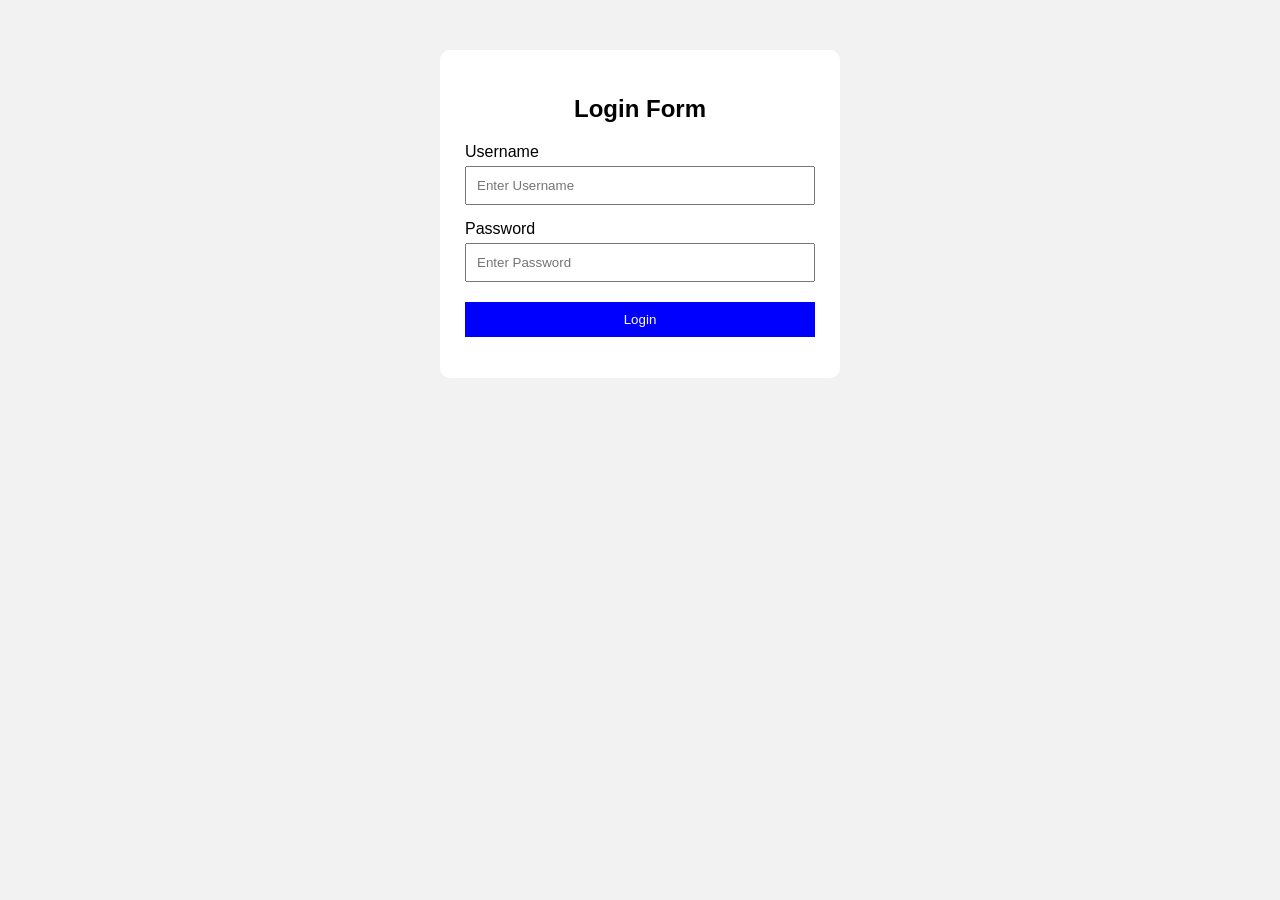
<file: Index.html>
<!-- <!DOCTYPE html>
<html lang="en">
<head>
<meta charset="UTF-8">
<meta name="viewport" content="width=device-width, initial-scale=1.0">
<title>Contact Us</title>

<style>
*{
    margin:0;
    padding:0;
    box-sizing:border-box;
}

body{
    font-family:Arial,sans-serif;
    background:#6c5ce7;
    display:flex;
    justify-content:center;
    align-items:center;
    min-height:100vh;
    padding:20px;
}

.contact-container{
    background:#fff;
    padding:40px 50px;
    width:100%;
    max-width:650px;
    border-radius:5px;
    box-shadow:0 4px 20px rgba(0,0,0,0.2);
}

h1{
    text-align:center;
    margin-bottom:10px;
}

p{
    text-align:center;
    color:gray;
    margin-bottom:25px;
}

.form-wrapper{
    display:flex;
    gap:30px;
}

.left-column,
.right-column{
    flex:1;
}

.form-group{
    margin-bottom:15px;
}

label{
    display:block;
    margin-bottom:5px;
    font-size:14px;
}

input,
select,
textarea{
    width:100%;
    padding:10px;
    border:1px solid #ccc;
    border-radius:4px;
    outline:none;
}

textarea{
    height:160px;
    resize:none;
}

.checkbox-group{
    margin:15px 0;
    display:flex;
    align-items:center;
}

.checkbox-group input{
    width:auto;
    margin-right:8px;
}

.submit-btn{
    width:100%;
    padding:12px;
    background:#e57373;
    color:white;
    border:none;
    border-radius:4px;
    cursor:pointer;
}

.submit-btn:hover{
    background:#d32f2f;
}

.error{
    color:red;
    font-size:12px;
    margin-top:3px;
    display:block;
}
</style>

</head>
<body>

<div class="contact-container">

<h1>Contact Us</h1>

<p>Please take a moment to get in touch, we will get back to you shortly.</p>

<form id="contactForm">

<div class="form-wrapper">

<div class="left-column">

<div class="form-group">
<label>Your Name</label>
<input type="text" id="name">
<small class="error" id="nameError"></small>
</div>

<div class="form-group">
<label>Email Address</label>
<input type="text" id="email">
<small class="error" id="emailError"></small>
</div>

<div class="form-group">
<label>Phone Number</label>
<input type="text" id="phone">
<small class="error" id="phoneError"></small>
</div>

<div class="form-group">
<label>How can we help you?</label>

<select>
<option>Choose One</option>
<option>General Inquiry</option>
<option>Support</option>
<option>Feedback</option>
</select>

</div>

</div>

<div class="right-column">

<div class="form-group">
<label>Message</label>
<textarea></textarea>
</div>

<div class="checkbox-group">
<input type="checkbox">
<label>Join our mailing list?</label>
</div>

<button class="submit-btn">Send Message</button>

</div>

</div>

</form>

</div>

<script>

document.getElementById("contactForm").addEventListener("submit",function(e){

    e.preventDefault();

    let name=document.getElementById("name").value.trim();
    let email=document.getElementById("email").value.trim();
    let phone=document.getElementById("phone").value.trim();

    let nameError=document.getElementById("nameError");
    let emailError=document.getElementById("emailError");
    let phoneError=document.getElementById("phoneError");

    nameError.innerHTML="";
    emailError.innerHTML="";
    phoneError.innerHTML="";

    let valid=true;

    // Name Validation
    let namePattern=/^[A-Za-z ]+$/;

    if(name==""){
        nameError.innerHTML="Name is required";
        valid=false;
    }
    else if(!namePattern.test(name)){
        nameError.innerHTML="Only letters are allowed";
        valid=false;
    }

    // Email Validation
    let emailPattern=/^[^ ]+@[^ ]+\.[a-z]{2,3}$/;

    if(email==""){
        emailError.innerHTML="Email is required";
        valid=false;
    }
    else if(!emailPattern.test(email)){
        emailError.innerHTML="Enter a valid email";
        valid=false;
    }

    // Phone Validation
    let phonePattern=/^[0-9]{10}$/;

    if(phone==""){
        phoneError.innerHTML="Phone number is required";
        valid=false;
    }
    else if(!phonePattern.test(phone)){
        phoneError.innerHTML="Phone number must be 10 digits";
        valid=false;
    }

    if(valid){
        alert("Form Submitted Successfully!");
    }

});

</script>

</body>
</html> -->



<!DOCTYPE html>
<html lang="en">
<head>
    <meta charset="UTF-8">
    <meta name="viewport" content="width=device-width, initial-scale=1.0">
    <title>Login Form</title>
    <link rel="stylesheet" href="style.css">
</head>
<body>

<div class="container">
    <form id="loginForm">
        <h2>Login Form</h2>

        <label>Username</label>
        <input type="text" id="username" placeholder="Enter Username">

        <label>Password</label>
        <input type="password" id="password" placeholder="Enter Password">

        <button type="submit">Login</button>

        <p id="error"></p>
    </form>
</div>

<script src="script.js"></script>

</body>
</html>
</file>
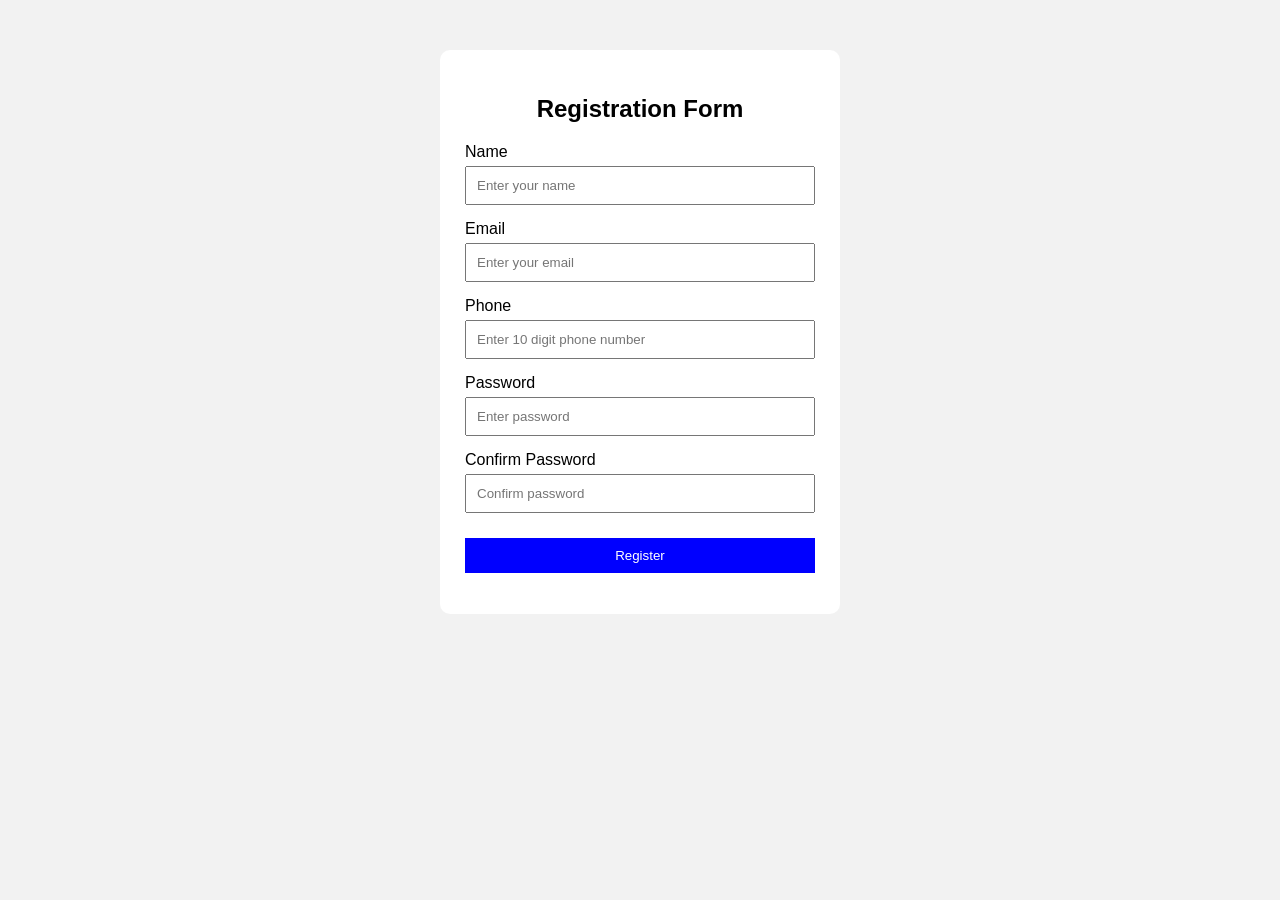
<file: form.html>
<!DOCTYPE html>
<html>
<head>
    <title>Form Validation</title>
    <link rel="stylesheet" href="style.css">
</head>

<body>

    <div class="container">

        <h2>Registration Form</h2>

        <form id="registrationForm">

            <!-- Name -->
            <label>Name</label>
            <input type="text" id="name" placeholder="Enter your name">
            <small id="nameError"></small>

            <!-- Email -->
            <label>Email</label>
            <input type="text" id="email" placeholder="Enter your email">
            <small id="emailError"></small>

            <!-- Phone -->
            <label>Phone</label>
            <input type="text" id="phone" placeholder="Enter 10 digit phone number">
            <small id="phoneError"></small>

            <!-- Password -->
            <label>Password</label>
            <input type="password" id="password" placeholder="Enter password">
            <small id="passwordError"></small>

            <!-- Confirm Password -->
            <label>Confirm Password</label>
            <input type="password" id="confirmPassword" placeholder="Confirm password">
            <small id="confirmPasswordError"></small>

            <button type="submit">Register</button>

            <p id="successMessage"></p>

        </form>

    </div>

    <script src="script.js"></script>

</body>
</html>
</file>
<file: style.css>
body {
    font-family: Arial, sans-serif;
    background-color: #f2f2f2;
}

.container {
    width: 350px;
    margin: 50px auto;
    background-color: white;
    padding: 25px;
    border-radius: 10px;
}

h2 {
    text-align: center;
}

label {
    display: block;
    margin-top: 15px;
}

input {
    width: 100%;
    padding: 10px;
    margin-top: 5px;
    box-sizing: border-box;
}

small {
    color: red;
    display: block;
    margin-top: 5px;
}

button {
    width: 100%;
    padding: 10px;
    margin-top: 20px;
    background-color: blue;
    color: white;
    border: none;
    cursor: pointer;
}

#successMessage {
    color: green;
    text-align: center;
}
</file>
